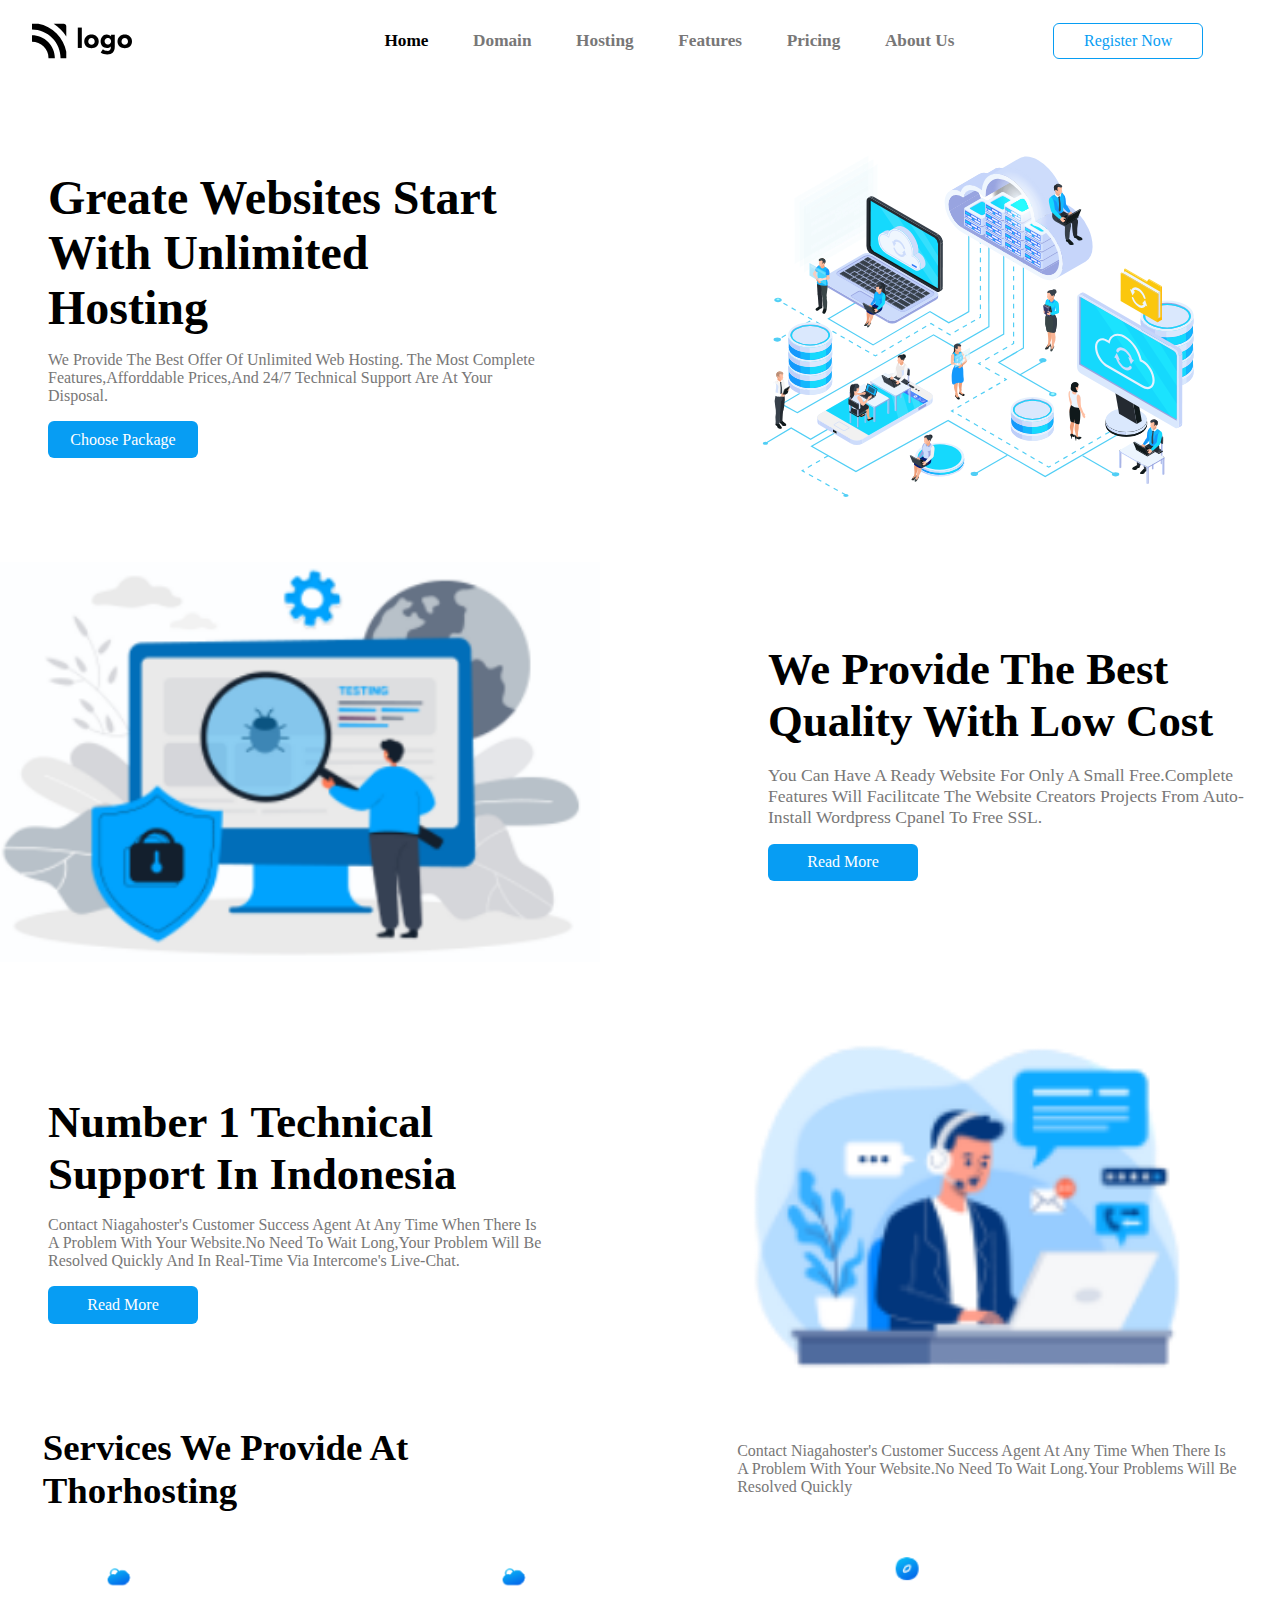
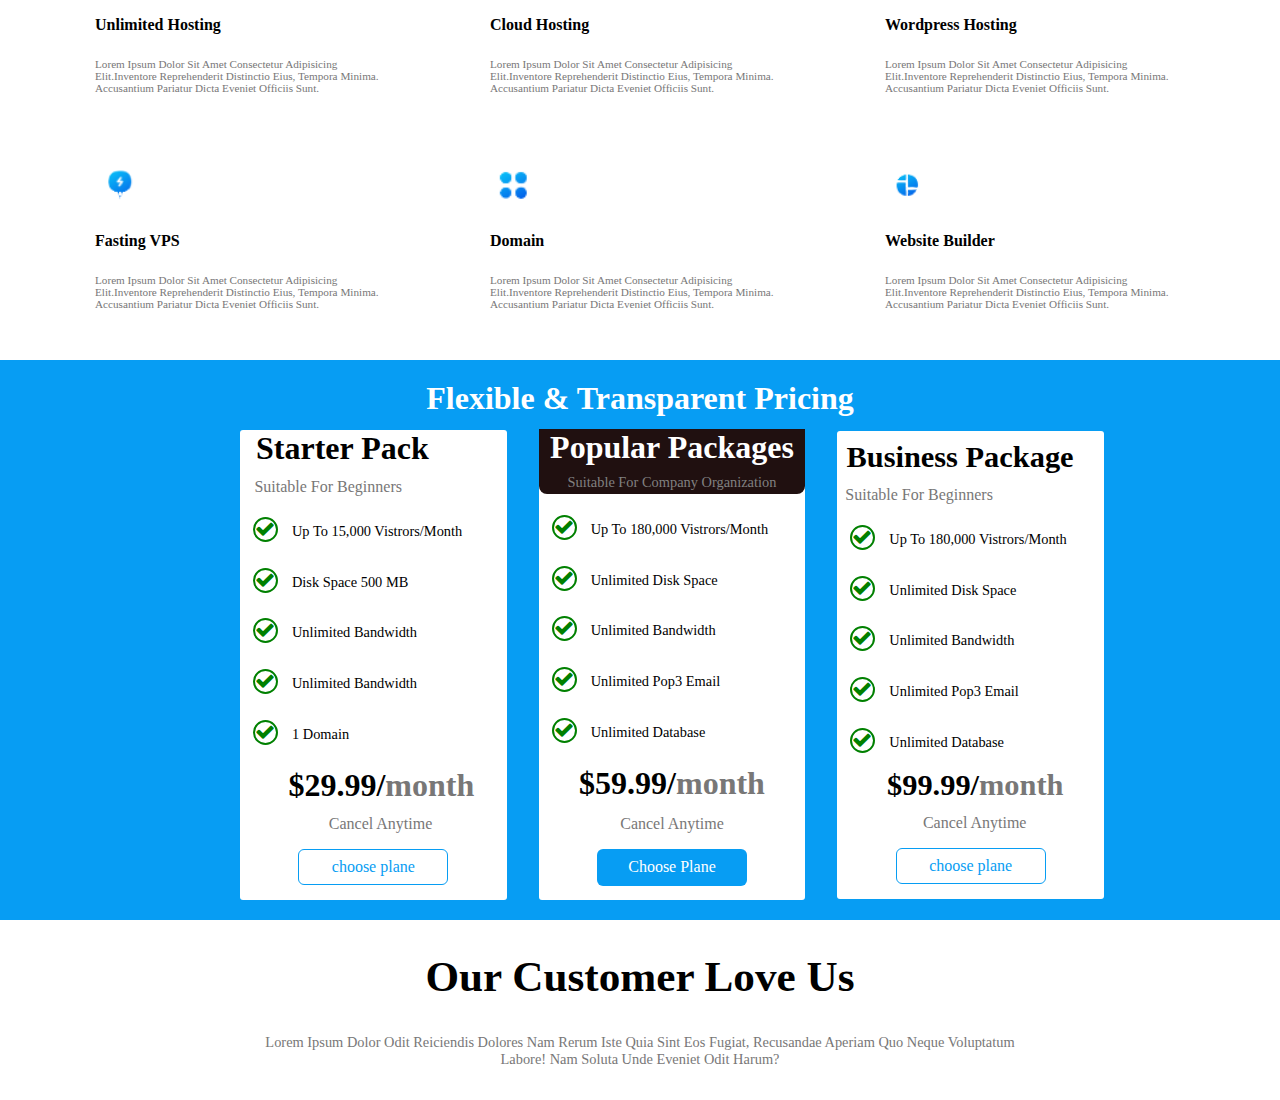
<file: live-class-project-11/index.html>
<html lang="en">
  <head>
    <meta charset="UTF-8" />
    <meta http-equiv="X-UA-Compatible" content="IE=edge" />
    <meta name="viewport" content="width=device-width, initial-scale=1.0" />
    <title>Document</title>

    <link rel="stylesheet" href="./css/style.css" />
    <link
      rel="stylesheet"
      href="https://cdnjs.cloudflare.com/ajax/libs/font-awesome/4.7.0/css/font-awesome.min.css"
    />
  </head>
  <body>
    <nav>
      <img src="./projectImg/logo.svg" alt="logo" />
      <div class="nav-items">
        <h5 class="nav-item active-item">Home</h5>
        <h5 class="nav-item">Domain</h5>
        <h5 class="nav-item">Hosting</h5>
        <h5 class="nav-item">Features</h5>
        <h5 class="nav-item">Pricing</h5>
        <h5 class="nav-item">About Us</h5>
      </div>
      <button class="nav-button">Register Now</button>
    </nav>
    <!-- Wbesite start here  -->
    <div class="main-container">
      <div class="desc-container">
        <h1>greate websites start with unlimited hosting</h1>
        <p>
          we provide the best offer of unlimited web hosting. the most complete
          features,afforddable prices,and 24/7 technical support are at your
          disposal.
        </p>
        <button class="desc-button">choose package</button>
      </div>
      <div class="lading-container">
        <img src="./SAAS landing page/30495 [Converted]-01.svg" alt="lading" />
      </div>
    </div>
    <!-- new container testing -->
    <div class="main-container-testing">
      <div class="lading-container-testing">
        <img src="./SAAS landing page/new.png" alt="testing" />
      </div>

      <div class="desc-container-testing">
        <h1>we provide the best quality with low cost</h1>
        <p>
          you can have a ready website for only a small free.complete features
          will facilitcate the website creators projects from auto-install
          wordpress cpanel to free SSL.
        </p>
        <button class="desc-button-testing">read more</button>
      </div>
    </div>

    <!-- technical support -->
    <div class="main-container-technical-support">
      <div class="desc-container-technical-support">
        <h1>number 1 technical support in indonesia</h1>
        <p>
          contact niagahoster's customer success agent at any time when there is
          a problem with your website.no need to wait long,your problem will be
          resolved quickly and in real-time via intercome's live-chat.
        </p>
        <button class="desc-button-technical-support">Read More</button>
      </div>
      <div class="lading-container-technical-support">
        <img
          src="./SAAS landing page/Screenshot_2022-08-01_224518-removebg-preview.png"
          alt="lading"
        />
      </div>
    </div>

    <!-- services provide -->

    <div class="services-container">
      <h1>services we provide at thorhosting</h1>
      <p>
        contact niagahoster's customer success agent at any time when there is a
        problem with your website.no need to wait long.your problems will be
        resolved quickly
      </p>
    </div>

    <!-- hosting container -->
    <div class="hosting-container-one">
      <div class="unlimited-hosting-container">
        <img
          src="./projectImg/unlimitehosting-removebg-preview.png"
          alt="unlimitedhosting"
        />
        <h1>unlimited hosting</h1>
        <p>
          Lorem ipsum dolor sit amet consectetur adipisicing elit.Inventore
          reprehenderit distinctio eius, tempora minima. Accusantium pariatur
          dicta eveniet officiis sunt.
        </p>
      </div>

      <div class="cloud-hosting-container">
        <img
          src="./projectImg/unlimitehosting-removebg-preview.png"
          alt="cloudhosting"
        />
        <h1>cloud hosting</h1>
        <p>
          Lorem ipsum dolor sit amet consectetur adipisicing elit.Inventore
          reprehenderit distinctio eius, tempora minima. Accusantium pariatur
          dicta eveniet officiis sunt.
        </p>
      </div>

      <div class="wordpress-hosting-container">
        <img
          src="./projectImg/wordpresshosting-removebg-preview.png"
          alt="wordpresshosting"
        />
        <h1>wordpress hosting</h1>
        <p>
          Lorem ipsum dolor sit amet consectetur adipisicing elit.Inventore
          reprehenderit distinctio eius, tempora minima. Accusantium pariatur
          dicta eveniet officiis sunt.
        </p>
      </div>
    </div>
    <div class="hosting-container-two">
      <div class="faster-container">
        <img
          src="./projectImg/fasterhosting-removebg-preview.png"
          alt="fastinghosting"
        />
        <h1>fasting VPS</h1>
        <p>
          Lorem ipsum dolor sit amet consectetur adipisicing elit.Inventore
          reprehenderit distinctio eius, tempora minima. Accusantium pariatur
          dicta eveniet officiis sunt.
        </p>
      </div>

      <div class="domain-container">
        <img
          src="./projectImg/domainhosting-removebg-preview.png"
          alt="domain"
        />
        <h1>Domain</h1>
        <p>
          Lorem ipsum dolor sit amet consectetur adipisicing elit.Inventore
          reprehenderit distinctio eius, tempora minima. Accusantium pariatur
          dicta eveniet officiis sunt.
        </p>
      </div>

      <div class="website-builder-container">
        <img
          src="./projectImg/websitebuilder-removebg-preview.png"
          alt="websitebuilder"
        />
        <h1>website builder</h1>
        <p>
          Lorem ipsum dolor sit amet consectetur adipisicing elit.Inventore
          reprehenderit distinctio eius, tempora minima. Accusantium pariatur
          dicta eveniet officiis sunt.
        </p>
      </div>
    </div>

    <!-- card container -->
    <div class="card-main-container">
      <div class="card-desc">
        <h1>flexible & transparent pricing</h1>
      </div>
      <div class="card-container">
        <div class="card-container-one-details">
          <div class="card-container-one-details-heading">
            <h1>starter pack</h1>
            <p>suitable for beginners</p>
          </div>
          <li>
            <i
              class="fa-thin fa fa-check"
              style="font-size: 20px; color: green"
              ;
            ></i
            >up to 15,000 vistrors/month
          </li>
          <li>
            <i
              class="fa-thin fa fa-check"
              style="font-size: 20px; color: green"
            ></i
            >disk space 500 MB
          </li>
          <li>
            <i
              class="fa-thin fa fa-check"
              style="font-size: 20px; color: green"
            ></i
            >unlimited bandwidth
          </li>
          <li>
            <i
              class="fa-thin fa fa-check"
              style="font-size: 20px; color: green"
            ></i
            >unlimited bandwidth
          </li>
          <li>
            <i
              class="fa-thin fa fa-check"
              style="font-size: 20px; color: green"
            ></i
            >1 domain
          </li>
          <div class="pricedoller-container">
            <h1 class="pricedoller">$29.99/<span>month</span></h1>
            <p class="textp">cancel anytime</p>
          </div>
          <div class="buttone-one-card-container">
            <button class="buttone-one-card">choose plane</button>
          </div>
        </div>
        <div class="card-container-two-details">
          <div class="card-container-two-details-heading">
            <h1>popular packages</h1>
            <p>suitable for company organization</p>
          </div>
          <li>
            <i
              class="fa-thin fa fa-check"
              style="font-size: 20px; color: green"
              ;
            ></i
            >up to 180,000 vistrors/month
          </li>
          <li>
            <i
              class="fa-thin fa fa-check"
              style="font-size: 20px; color: green"
            ></i
            >unlimited disk space
          </li>
          <li>
            <i
              class="fa-thin fa fa-check"
              style="font-size: 20px; color: green"
            ></i
            >unlimited bandwidth
          </li>
          <li>
            <i
              class="fa-thin fa fa-check"
              style="font-size: 20px; color: green"
            ></i
            >unlimited pop3 email
          </li>
          <li>
            <i
              class="fa-thin fa fa-check"
              style="font-size: 20px; color: green"
            ></i
            >unlimited database
          </li>
          <div class="pricedoller-container">
            <h1 class="pricedoller">$59.99/<span>month</span></h1>
            <p class="textp">cancel anytime</p>
          </div>
          <div class="buttone-one-card-container">
            <button class="buttone-two-card">choose plane</button>
          </div>
        </div>
        <div class="card-container-three-details">
          <div class="card-container-one-details-heading">
            <h1>business package</h1>
            <p>suitable for beginners</p>
          </div>
          <li>
            <i
              class="fa-thin fa fa-check"
              style="font-size: 20px; color: green"
              ;
            ></i
            >up to 180,000 vistrors/month
          </li>
          <li>
            <i
              class="fa-thin fa fa-check"
              style="font-size: 20px; color: green"
            ></i
            >unlimited disk space
          </li>
          <li>
            <i
              class="fa-thin fa fa-check"
              style="font-size: 20px; color: green"
            ></i
            >unlimited bandwidth
          </li>
          <li>
            <i
              class="fa-thin fa fa-check"
              style="font-size: 20px; color: green"
            ></i
            >unlimited pop3 email
          </li>
          <li>
            <i
              class="fa-thin fa fa-check"
              style="font-size: 20px; color: green"
            ></i
            >unlimited database
          </li>
          <div class="pricedoller-container">
            <h1 class="pricedoller">$99.99/<span>month</span></h1>
            <p class="textp">cancel anytime</p>
          </div>
          <div class="buttone-one-card-container">
            <button class="buttone-one-card">choose plane</button>
          </div>
        </div>
      </div>
    </div>

    <!-- customer container -->
    <div class="customer-container">
      <h1>our customer love us</h1>
      <p>
        Lorem ipsum dolor Odit reiciendis dolores nam rerum iste quia sint eos
        fugiat, recusandae aperiam quo neque voluptatum labore! Nam soluta unde
        eveniet odit harum?
      </p>
    </div>
  </body>
</html>
</file>
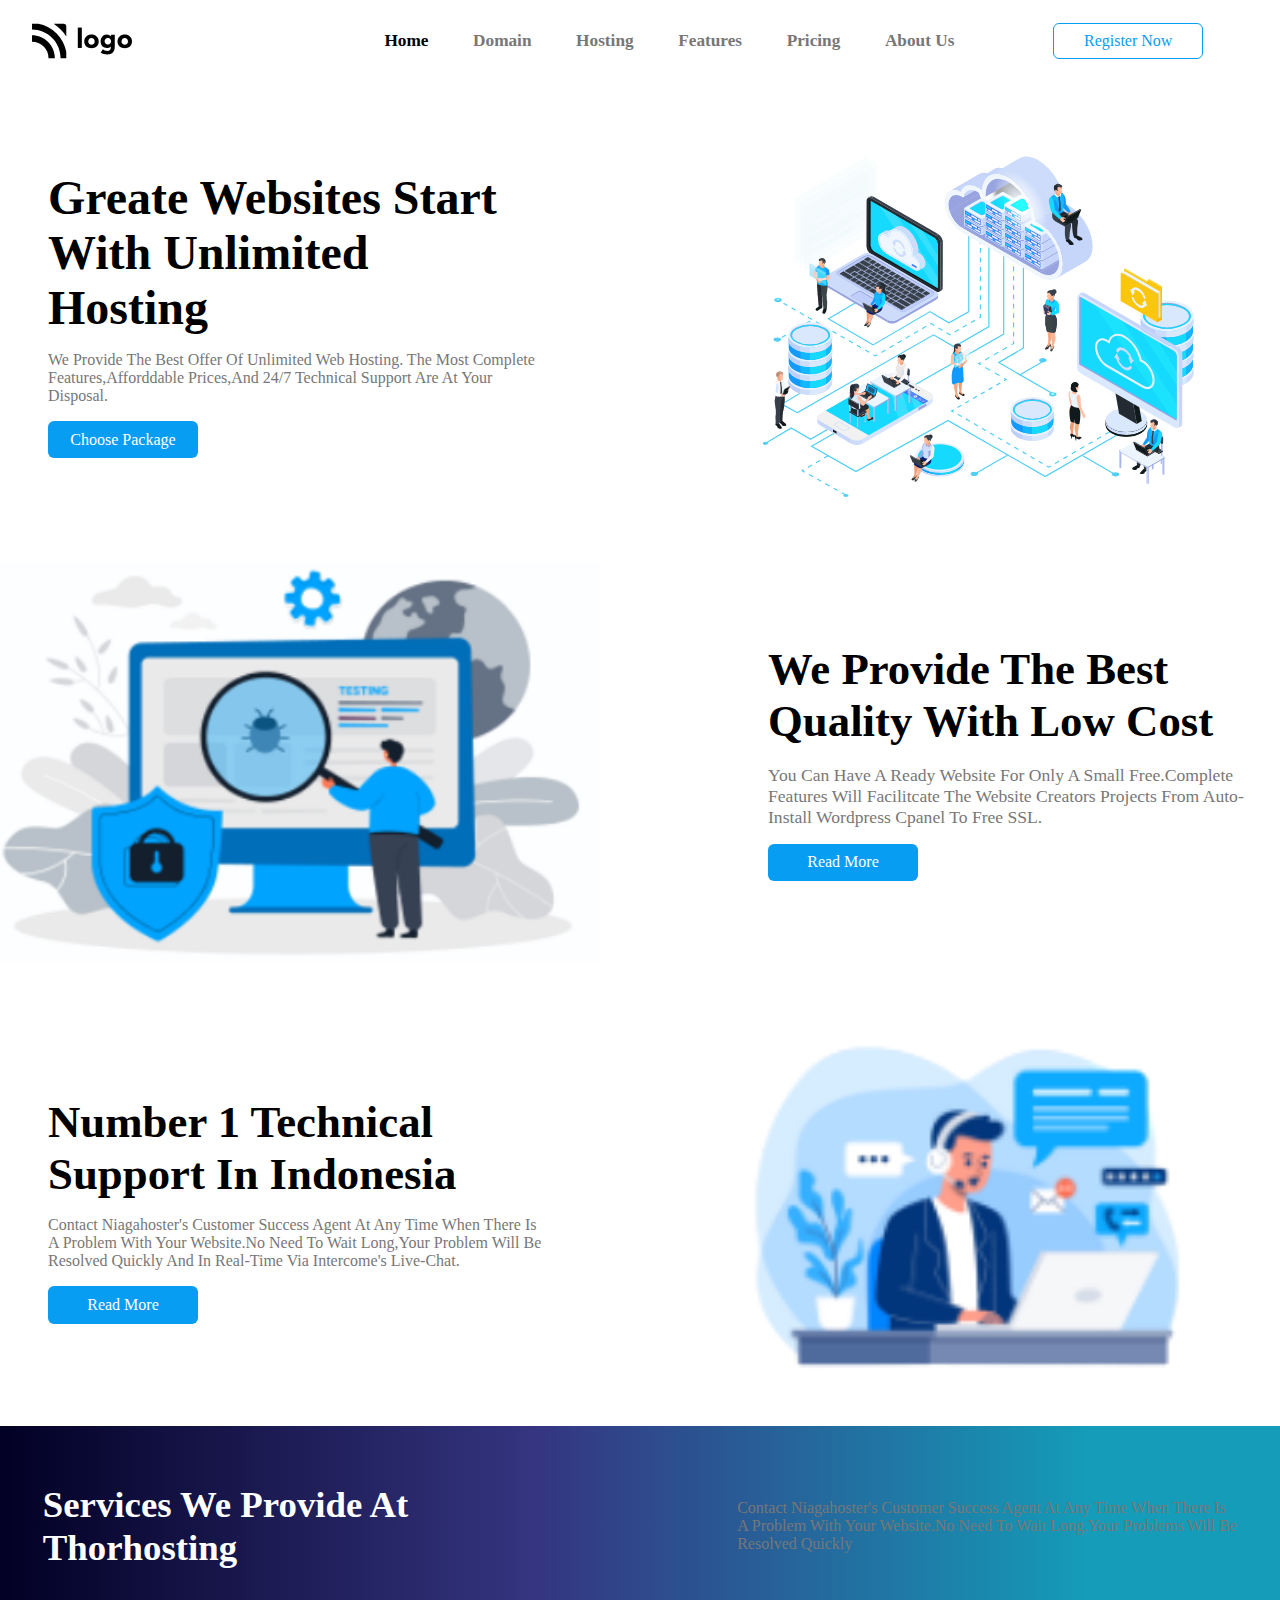
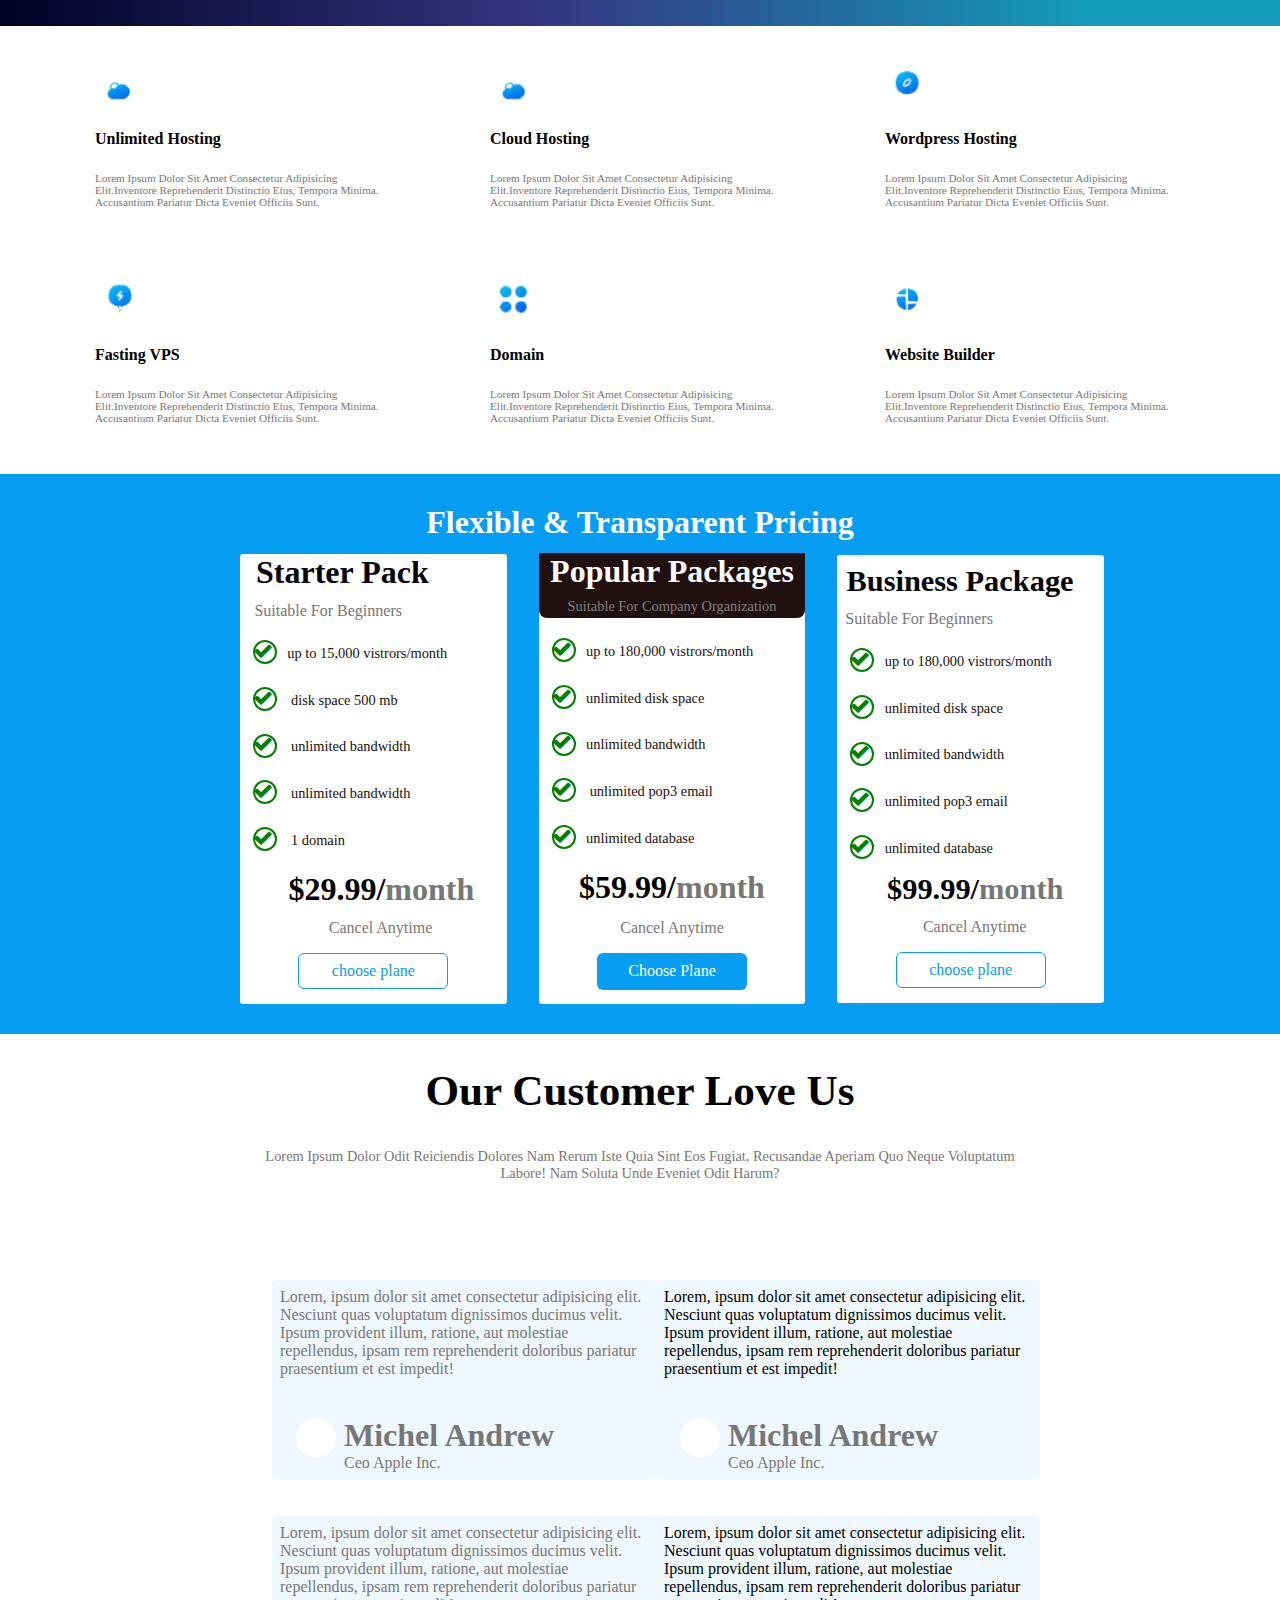
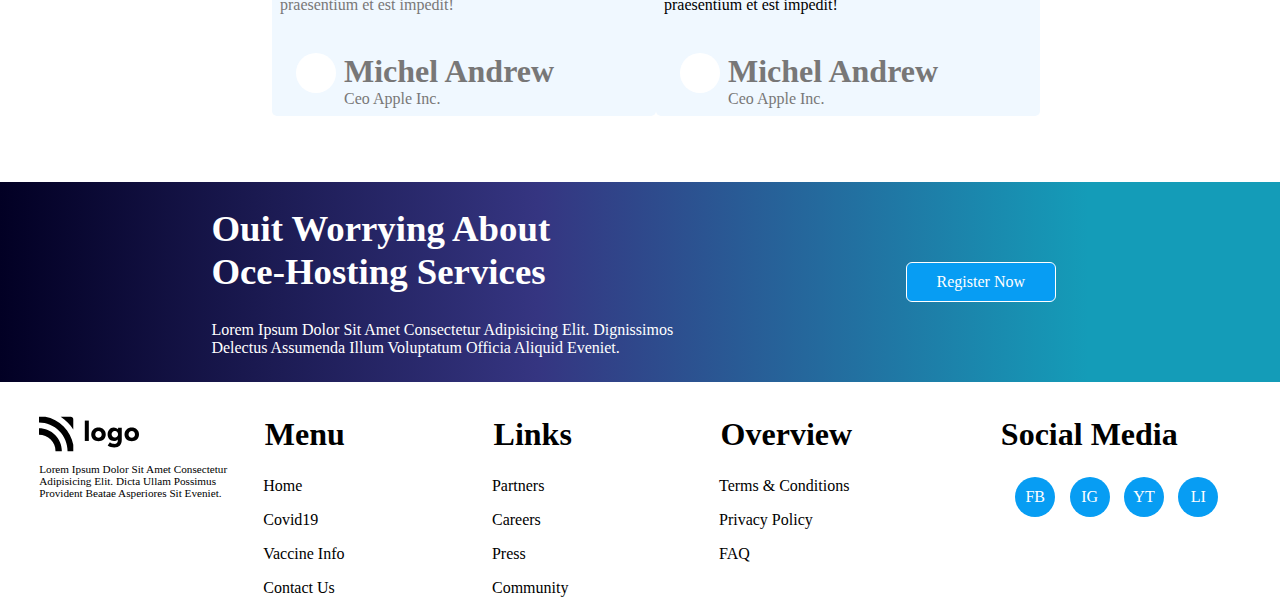
<file: project11/live-class-project-11/index.html>
<html lang="en">
  <head>
    <meta charset="UTF-8" />
    <meta http-equiv="X-UA-Compatible" content="IE=edge" />
    <meta name="viewport" content="width=device-width, initial-scale=1.0" />
    <title>Document</title>

    <link rel="stylesheet" href="./css/style.css" />
    <link
      rel="stylesheet"
      href="https://cdnjs.cloudflare.com/ajax/libs/font-awesome/4.7.0/css/font-awesome.min.css"
    />
  </head>
  <body>
    <nav>
      <img src="./projectImg/logo.svg" alt="logo" />
      <div class="nav-items">
        <h5 class="nav-item active-item">Home</h5>
        <h5 class="nav-item">Domain</h5>
        <h5 class="nav-item">Hosting</h5>
        <h5 class="nav-item">Features</h5>
        <h5 class="nav-item">Pricing</h5>
        <h5 class="nav-item">About Us</h5>
      </div>
      <button class="nav-button">Register Now</button>
    </nav>
    <!-- Wbesite start here  -->
    <div class="main-container">
      <div class="desc-container">
        <h1>greate websites start with unlimited hosting</h1>
        <p>
          we provide the best offer of unlimited web hosting. the most complete
          features,afforddable prices,and 24/7 technical support are at your
          disposal.
        </p>
        <button class="desc-button">choose package</button>
      </div>
      <div class="lading-container">
        <img src="./SAAS landing page/30495 [Converted]-01.svg" alt="lading" />
      </div>
    </div>
    <!-- new container testing -->
    <div class="main-container-testing">
      <div class="lading-container-testing">
        <img src="./SAAS landing page/new.png" alt="testing" />
      </div>

      <div class="desc-container-testing">
        <h1>we provide the best quality with low cost</h1>
        <p>
          you can have a ready website for only a small free.complete features
          will facilitcate the website creators projects from auto-install
          wordpress cpanel to free SSL.
        </p>
        <button class="desc-button-testing">read more</button>
      </div>
    </div>

    <!-- technical support -->
    <div class="main-container-technical-support">
      <div class="desc-container-technical-support">
        <h1>number 1 technical support in indonesia</h1>
        <p>
          contact niagahoster's customer success agent at any time when there is
          a problem with your website.no need to wait long,your problem will be
          resolved quickly and in real-time via intercome's live-chat.
        </p>
        <button class="desc-button-technical-support">Read More</button>
      </div>
      <div class="lading-container-technical-support">
        <img
          src="./SAAS landing page/Screenshot_2022-08-01_224518-removebg-preview.png"
          alt="lading"
        />
      </div>
    </div>

    <!-- services provide -->

    <div class="services-container">
      <h1>services we provide at thorhosting</h1>
      <p>
        contact niagahoster's customer success agent at any time when there is a
        problem with your website.no need to wait long.your problems will be
        resolved quickly
      </p>
    </div>

    <!-- hosting container -->
    <div class="hosting-container-one">
      <div class="unlimited-hosting-container">
        <img
          src="./projectImg/unlimitehosting-removebg-preview.png"
          alt="unlimitedhosting"
        />
        <h1>unlimited hosting</h1>
        <p>
          Lorem ipsum dolor sit amet consectetur adipisicing elit.Inventore
          reprehenderit distinctio eius, tempora minima. Accusantium pariatur
          dicta eveniet officiis sunt.
        </p>
      </div>

      <div class="cloud-hosting-container">
        <img
          src="./projectImg/unlimitehosting-removebg-preview.png"
          alt="cloudhosting"
        />
        <h1>cloud hosting</h1>
        <p>
          Lorem ipsum dolor sit amet consectetur adipisicing elit.Inventore
          reprehenderit distinctio eius, tempora minima. Accusantium pariatur
          dicta eveniet officiis sunt.
        </p>
      </div>

      <div class="wordpress-hosting-container">
        <img
          src="./projectImg/wordpresshosting-removebg-preview.png"
          alt="wordpresshosting"
        />
        <h1>wordpress hosting</h1>
        <p>
          Lorem ipsum dolor sit amet consectetur adipisicing elit.Inventore
          reprehenderit distinctio eius, tempora minima. Accusantium pariatur
          dicta eveniet officiis sunt.
        </p>
      </div>
    </div>
    <div class="hosting-container-two">
      <div class="faster-container">
        <img
          src="./projectImg/fasterhosting-removebg-preview.png"
          alt="fastinghosting"
        />
        <h1>fasting VPS</h1>
        <p>
          Lorem ipsum dolor sit amet consectetur adipisicing elit.Inventore
          reprehenderit distinctio eius, tempora minima. Accusantium pariatur
          dicta eveniet officiis sunt.
        </p>
      </div>

      <div class="domain-container">
        <img
          src="./projectImg/domainhosting-removebg-preview.png"
          alt="domain"
        />
        <h1>Domain</h1>
        <p>
          Lorem ipsum dolor sit amet consectetur adipisicing elit.Inventore
          reprehenderit distinctio eius, tempora minima. Accusantium pariatur
          dicta eveniet officiis sunt.
        </p>
      </div>

      <div class="website-builder-container">
        <img
          src="./projectImg/websitebuilder-removebg-preview.png"
          alt="websitebuilder"
        />
        <h1>website builder</h1>
        <p>
          Lorem ipsum dolor sit amet consectetur adipisicing elit.Inventore
          reprehenderit distinctio eius, tempora minima. Accusantium pariatur
          dicta eveniet officiis sunt.
        </p>
      </div>
    </div>

    <!-- card container -->
    <div class="card-main-container">
      <div class="card-desc">
        <h1>flexible & transparent pricing</h1>
      </div>
      <div class="card-container">
        <div class="card-container-one-details">
          <div class="card-container-one-details-heading">
            <h1>starter pack</h1>
            <p>suitable for beginners</p>
          </div>
          <li class="card-circle">
            <i
              class="fa-thin fa fa-check"
              style="font-size: 20px; color: green"
              ;
            ></i
            ><span class="li-span">up to 15,000 vistrors/month</span>
          </li>
          <li class="card-circle">
            <i
              class="fa-thin fa fa-check"
              style="font-size: 20px; color: green"
            ></i
            > <span class="li-span">disk space 500 MB</span>
          </li>
          <li class="card-circle">
            <i
              class="fa-thin fa fa-check"
              style="font-size: 20px; color: green"
            ></i
            > <span class="li-span">unlimited bandwidth</span>
          </li>
          <li class="card-circle">
            <i
              class="fa-thin fa fa-check"
              style="font-size: 20px; color: green"
            ></i
            > <span class="li-span">unlimited bandwidth</span>
          </li>
          <li class="card-circle">
            <i
              class="fa-thin fa fa-check"
              style="font-size: 20px; color: green"
            ></i
            > <span class="li-span">1 domain</span>
          </li>
          <div class="pricedoller-container">
            <h1 class="pricedoller">$29.99/<span>month</span></h1>
            <p class="textp">cancel anytime</p>
          </div>
          <div class="buttone-one-card-container">
            <button class="buttone-one-card">choose plane</button>
          </div>
        </div>
        <div class="card-container-two-details">
          <div class="card-container-two-details-heading">
            <h1>popular packages</h1>
            <p>suitable for company organization</p>
          </div>
          <li class="card-circle">
            <i
              class="fa-thin fa fa-check"
              style="font-size: 20px; color: green"
              ;
            ></i
            ><span class="li-span">up to 180,000 vistrors/month</span>
          </li>
          <li class="card-circle">
            <i
              class="fa-thin fa fa-check"
              style="font-size: 20px; color: green"
            ></i
            ><span class="li-span">unlimited disk space</span>
          </li>
          <li class="card-circle">
            <i
              class="fa-thin fa fa-check"
              style="font-size: 20px; color: green"
            ></i
            ><span class="li-span">unlimited bandwidth</span>
          </li>
          <li class="card-circle">
            <i
              class="fa-thin fa fa-check"
              style="font-size: 20px; color: green"
            ></i
            > <span class="li-span">unlimited pop3 email</span>
          </li>
          <li class="card-circle">
            <i
              class="fa-thin fa fa-check"
              style="font-size: 20px; color: green"
            ></i
            ><span class="li-span">unlimited database</span>
          </li>
          <div class="pricedoller-container">
            <h1 class="pricedoller">$59.99/<span>month</span></h1>
            <p class="textp">cancel anytime</p>
          </div>
          <div class="buttone-one-card-container">
            <button class="buttone-two-card">choose plane</button>
          </div>
        </div>
        <div class="card-container-three-details">
          <div class="card-container-one-details-heading">
            <h1>business package</h1>
            <p>suitable for beginners</p>
          </div>
          <li class="card-circle">
            <i
              class="fa-thin fa fa-check"
              style="font-size: 20px; color: green"
              ;
            ></i
            ><span class="li-span">up to 180,000 vistrors/month</span>
          </li>
          <li class="card-circle">
            <i
              class="fa-thin fa fa-check"
              style="font-size: 20px; color: green"
            ></i
            ><span class="li-span">unlimited disk space</span>
          </li>
          <li class="card-circle">
            <i
              class="fa-thin fa fa-check"
              style="font-size: 20px; color: green"
            ></i
            ><span class="li-span">unlimited bandwidth</span>
          </li>
          <li class="card-circle">
            <i
              class="fa-thin fa fa-check"
              style="font-size: 20px; color: green"
            ></i
            ><span class="li-span">unlimited pop3 email</span>
          </li>
          <li class="card-circle">
            <i
              class="fa-thin fa fa-check"
              style="font-size: 20px; color: green"
            ></i
            ><span class="li-span">unlimited database</span>
          </li>
          <div class="pricedoller-container">
            <h1 class="pricedoller">$99.99/<span>month</span></h1>
            <p class="textp">cancel anytime</p>
          </div>
          <div class="buttone-one-card-container">
            <button class="buttone-one-card">choose plane</button>
          </div>
        </div>
      </div>
    </div>

    <!-- customer container -->
    <div class="customer-container">
      <h1>our customer love us</h1>
      <p>
        Lorem ipsum dolor Odit reiciendis dolores nam rerum iste quia sint eos
        fugiat, recusandae aperiam quo neque voluptatum labore! Nam soluta unde
        eveniet odit harum?
      </p>
    </div>

    <!-- customer card container -->
    <div class="customer-card-one-container">
      <div class="container-one">
        <div class="desc">
          Lorem, ipsum dolor sit amet consectetur adipisicing elit. Nesciunt
          quas voluptatum dignissimos ducimus velit. Ipsum provident illum,
          ratione, aut molestiae repellendus, ipsam rem reprehenderit doloribus
          pariatur praesentium et est impedit!
        </div>
        <div class="customer-details">
          <h1>Michel andrew</h1>
          <p>ceo apple inc.</p>
        </div>
      </div>

      <div class="container-two">
        <p>
          Lorem, ipsum dolor sit amet consectetur adipisicing elit. Nesciunt
          quas voluptatum dignissimos ducimus velit. Ipsum provident illum,
          ratione, aut molestiae repellendus, ipsam rem reprehenderit doloribus
          pariatur praesentium et est impedit!
        </p>
        <div class="circle"></div>
        <div class="customer-details">
          <h1>Michel andrew</h1>
          <p>ceo apple inc.</p>
        </div>
      </div>
    </div>
    <div class="customer-card-two-container">
      <div class="container-three">
        <div class="desc">
          Lorem, ipsum dolor sit amet consectetur adipisicing elit. Nesciunt
          quas voluptatum dignissimos ducimus velit. Ipsum provident illum,
          ratione, aut molestiae repellendus, ipsam rem reprehenderit doloribus
          pariatur praesentium et est impedit!
        </div>
        <div class="customer-details">
          <h1>Michel andrew</h1>
          <p>ceo apple inc.</p>
        </div>
      </div>

      <div class="container-four">
        <p>
          Lorem, ipsum dolor sit amet consectetur adipisicing elit. Nesciunt
          quas voluptatum dignissimos ducimus velit. Ipsum provident illum,
          ratione, aut molestiae repellendus, ipsam rem reprehenderit doloribus
          pariatur praesentium et est impedit!
        </p>
        <div class="circle"></div>
        <div class="customer-details">
          <h1>Michel andrew</h1>
          <p>ceo apple inc.</p>
        </div>
      </div>
    </div>
    <!-- oce-hosting services container -->
    <div class="services-container">
      <div class="services-container-desc">
        <h1>ouit worrying about oce-hosting services</h1>
        <p>
          Lorem ipsum dolor sit amet consectetur adipisicing elit. Dignissimos
          delectus assumenda illum voluptatum officia aliquid eveniet.
        </p>
      </div>
      <div class="container-services-button">
        <button class="button-services-container">register now</button>
      </div>
    </div>
    <div class="footer-container">
      <div class="footer-logo-container">
        <img src="./projectImg/logo.svg" alt="logofooter" />
        <p>
          Lorem ipsum dolor sit amet consectetur adipisicing elit. Dicta ullam
          possimus provident beatae asperiores sit eveniet.
        </p>
      </div>
      <div class="order-list-container">
        <ul>
          <li>menu</li>
          <li>home</li>
          <li>covid19</li>
          <li>vaccine info</li>
          <li>contact us</li>
        </ul>
        <ul>
          <li>links</li>
          <li>partners</li>
          <li>careers</li>
          <li>press</li>
          <li>community</li>
        </ul>
        <ul>
          <li>overview</li>
          <li>terms & conditions</li>
          <li>privacy policy</li>
          <li>FAQ</li>
        </ul>
        <ul>
          <li>social media</li>
          <li class ='social-container'>
          <div class="social-circlesocial-circle">FB</div>
          <div class="social-circlesocial-circle">IG</div>
          <div class="social-circlesocial-circle">YT</div>
          <div class="social-circlesocial-circle">LI</div>
          </li>
       
        </div>
      </div>
    </div>
  </body>
</html>
</file>
<file: live-class-project-11/css/style.css>
*{
     box-sizing: border-box;
     outline: 0;
     padding: 0;
     margin: 0;
     font-family:'Times New Roman', Times, serif;

}
body{
     background-color: #ffffff;
     width: 100vw;
     height: 100vh;
     cursor: pointer;
}
nav{
     display: flex;
     justify-content: space-between;
     width: 100vw;
     max-height: 10vh;
     align-items: center;
     margin-top: 1em;
}
.nav-items{
     display: flex;
     justify-content: space-between;
     justify-items: center;
     width: 570px;
     font-size: 1.3em;
     font-family:'Times New Roman', Times, serif;
     color: #787777;
     /* background-color: aqua; */
     margin-left: 12%;
}
.active-item{
     color:black;
}
[alt="logo"]{
     margin-left: 2em;
     width: 100px;
     height: 50px;
}
.nav-button{
     border: none;
     outline: none;
     color:#079df3;
     font-size: 1em;
     background-color:white;
     font-family:'Times New Roman', Times, serif;
     border: 1px solid #079df3;
     margin-right:6%;
     width: 150px;
     padding: 0.5em 0.4em 0.5em 0.4em;
     border-radius: 6px;

}
.main-container{
     /* background-color: red; */
     margin-top: 3em;
     display: flex;
     flex-direction: row;
     width: 100%;
     justify-content: space-between;
     align-items: center;
}

.desc-container{
     display: flex;
     flex-direction: column;
     text-transform: capitalize;
     width: 40%;
     /* background-color: aqua; */
     min-height: 200px;
     justify-content: space-between;
     margin-left: 3em;
}

.lading-container>img{
     width: 600px;
     height: 400px;
}
.desc-button{
     margin-top: 1em;
     border: none;
     outline: none;
     color:#ffffff;
     font-size: 1em;
     background-color:#079df3;
     font-family:'Times New Roman', Times, serif;
     width: 150px;
     padding: 0.6em 0.5em 0.6em 0.5em;
     border-radius: 6px;
     text-transform: capitalize;
}
.desc-container h1{
     /* background-color: aquamarine; */
     font-size: 3em;
     width: 450px;
     text-align:start;
}

.desc-container p{
     margin-top: 1em;
     /* background-color: aquamarine; */
     font-size: 1em;
     width: 500px;
     text-align:start;
     line-height:normal;
     color: #787777;
}
/* testing-container */

.main-container-testing{
     /* background-color: red; */
     margin-top: 3em;
     display: flex;
     flex-direction: row;
     width: 100%;
     justify-content: space-between;
     align-items: center;
}

.desc-container-testing{
     display: flex;
     flex-direction: column;
     text-transform: capitalize;
     width: 40%;
     /* background-color: aqua; */
     min-height: 200px;
     justify-content: space-between;
     margin-left: 3em;
}

.lading-container-testing>img{
     width: 600px;
     height: 400px;
     object-fit: cover;
}
.desc-button-testing{
     margin-top: 1em;
     border: none;
     outline: none;
     color:#ffffff;
     font-size: 1em;
     background-color:#079df3;
     font-family:'Times New Roman', Times, serif;
     width: 150px;
     padding: 0.6em 0.5em 0.6em 0.5em;
     border-radius: 6px;
     text-transform: capitalize;
}
.desc-container-testing h1{
     /* background-color: aquamarine; */
     font-size: 2.8em;
     width: 450px;
     text-align:start;
}

.desc-container-testing p{
     margin-top: 1em;
     /* background-color: aquamarine; */
     font-size: 1.1em;
     width: 500px;
     text-align:start;
     line-height:normal;
     color: #787777;    
}
/* technical support */
.main-container-technical-support{
       /* background-color: red; */
       margin-top: 3em;
       display: flex;
       flex-direction: row;
       width: 100%;
       justify-content: space-between;
       align-items: center;
}
.desc-container-technical-support{
     display: flex;
     flex-direction: column;
     text-transform: capitalize;
     width: 40%;
     /* background-color: aqua; */
     min-height: 200px;
     justify-content: space-between;
     margin-left: 3em;
}
.desc-container-technical-support h1{
     font-size: 2.8em;
     width: 450px;
     text-align:start;
}
.lading-container-technical-support>img{
     width: 600px;
     height: 400px;
     object-fit:contain;
}

.desc-container-technical-support p{
     margin-top: 1em;
     /* background-color: aquamarine; */
     font-size: 1em;
     width: 500px;
     text-align:start;
     line-height:normal;
     color: #787777;
}
.desc-button-technical-support{
     margin-top: 1em;
     border: none;
     outline: none;
     color:#ffffff;
     font-size: 1em;
     background-color:#079df3;
     font-family:'Times New Roman', Times, serif;
     width: 150px;
     padding: 0.6em 0.5em 0.6em 0.5em;
     border-radius: 6px;
     text-transform: capitalize;
}

/* services */
.services-container{
     margin-top: 1em;
     display: flex;
     flex-direction: row;
     text-transform: capitalize;
     width: 100%;
     align-items: center;
     justify-content:center;

}
.services-container h1{
  /* background-color: aqua; */
  font-size:2.3rem;
  width:400px;
  margin-right: 8em;
}

.services-container p{
     /* background-color: red; */
     font-size:1em;
     width: 500px;
     color: #787777;
}

/* hosting container */
.hosting-container-one{
     margin-top: 2em;
     display:flex;
     /* background-color: aqua; */
     text-transform: capitalize;
     align-items: flex-start;
     width: 100%;
     justify-content: space-evenly;
     height: 200px;
}
.hosting-container-one p{
   color: #787777;
   font-size: 0.7em;
}
.hosting-container-one h1{
     font-size: 1em;
  }
.hosting-container-one img{
     width: 3em;
     height: 3em;
     object-fit: cover;
    
}
.unlimited-hosting-container{
     display: flex;
     flex-direction: column;
     justify-content: space-between;
     width: 300px;
     height: 150px;

}
.cloud-hosting-container{
     display: flex;
     flex-direction: column;
     justify-content: space-between;
     width: 300px;
     height: 150px;
}
.wordpress-hosting-container{
     display: flex;
     flex-direction: column;
     justify-content: space-between;
     width: 300px;
     height: 150px;
}

/* container two */

.hosting-container-two{
     margin-top: 1em;
     display:flex;
     /* background-color: aqua; */
     text-transform: capitalize;
     align-items: flex-start;
     width: 100%;
     justify-content: space-evenly;
     height: 200px;
}
.hosting-container-two p{
   color: #787777;
   font-size: 0.7em;
}
.hosting-container-two h1{
     font-size: 1em;
  }
.hosting-container-two img{
     width: 3em;
     height: 3em;
     object-fit: cover;
    
}
.faster-container{
     display: flex;
     flex-direction: column;
     justify-content: space-between;
     width: 300px;
     height: 150px;

}
.domain-container{
     display: flex;
     flex-direction: column;
     justify-content: space-between;
     width: 300px;
     height: 150px;
}
.website-builder-container{
     display: flex;
     flex-direction: column;
     justify-content: space-between;
     width: 300px;
     height: 150px;
}

/* card conatiner */
.card-main-container{
     background-color: #079df3;
     display: flex;
     flex-direction: column;
     width: 100%;
     height:560px;
     align-items: flex-start;
     justify-content: center;
}
.card-desc{
     display: flex;
     justify-content: center;
     align-items: center;
     /* background-color: green; */
     width: 100%;
     text-transform: capitalize;
     color: #ffffff;
}
.card-container{
     display: flex;
     flex-direction: row;
     align-items: center;
     justify-content: space-between;
     width: 70%;
     margin-top: 0.8em;
     margin-left: 15rem;

}
.card-container-one-details{
     width:350px;
     min-height:280px;
     background-color: white;
     align-items: center;
     justify-content: space-between;
     text-transform: capitalize;
 padding-bottom: 0.9em;
     border-radius: 3px;
     margin-right: 2rem;

}
.card-container-two-details{
     width:350px;
     min-height:280px;
     background-color: white;
     align-items: center;
     justify-content: space-between;
     text-transform: capitalize;
     padding-bottom: 0.9em;
     border-radius: 3px;
     margin-right: 2rem;
}
.card-container-three-details{
     width:350px;
     min-height:280px;
     background-color: white;
     align-items: center;
     justify-content: space-between;
     text-transform: capitalize;
     padding-bottom: 0.9em;
     border-radius: 3px;
     margin-right: 2rem;

}
.card-container-two-details-heading{
     background-color: #201010;
     color: #ffffff;
     border-bottom-right-radius: 0.5em;
     border-bottom-left-radius: 0.5em;
     height: 65px;
     text-align: center;
}
.card-container-two-details-heading p{
     color:gray;
     margin-top: 0.5em;
     font-size:0.9em;

}


li{
     list-style:none;
     text-decoration: none;
     padding: 0.4em; 
     padding-left: 0.9em;
     font-size:0.9em;
     margin-top: 1em; 
     text-align:justify;  
}
i{
     width: 25px;
     height: 25px;
     background-color:white;
     border-radius: 50%;
     border: 2px solid green;
     /* line-height: 1; */
     margin-right: 0.7em;

}
.buttone-one-card{
     border: none;
     outline: none;
     color:#079df3;
     font-size: 1em;
     background-color:white;
     font-family:'Times New Roman', Times, serif;
     border: 1px solid #079df3;
     width: 150px;
     padding: 0.5em 0.4em 0.5em 0.4em;
     border-radius: 6px;
     margin-top: 1em;
     /* margin-left: 2em; */
    
}
.pricedoller{
     font-size: 2em;
     font-weight: 700;
     /* margin-left: 0.5em; */
     margin-top: 0.5em;
     color: black;
}
.pricedoller-container{
     display: flex;
     align-items: center;
     flex-direction: column;
     width: 100%;
}
span{
     color: #787777;
     text-transform: lowercase;
}
.textp{
   margin-top: 0.8em;
   color: #787777;
   /* margin-left: 3rem; */
}
.card-container-one-details h1{
     /* margin-top: 0.5em; */
     padding-left: 0.5em;
}
.buttone-one-card-container{
     width: 100%;
     /* background-color: bisque; */
     display: flex;
     justify-content: center;
}
.card-container-one-details p{
     margin-top: 0.7em;
     color: #787777;
     padding-left: 0.9em;
}
.card-container-three-details h1{
     margin-top: 0.3em;
     font-size: 1.9em;
     margin-left: 0.3em;
}
.card-container-three-details p{
     margin-top: 0.7em;
     color: #787777;
     margin-left: 0.5em;

}
.buttone-two-card{
     margin-top: 1em;
     border: none;
     outline: none;
     color:#ffffff;
     font-size: 1em;
     background-color:#079df3;
     font-family:'Times New Roman', Times, serif;
     width: 150px;
     padding: 0.6em 0.5em 0.6em 0.5em;
     border-radius: 6px;
     text-transform: capitalize;
     /* margin-top: 1em;
     margin-left: 2em; */
}

.customer-container{
     display: flex;
     flex-direction: column;
     text-align: center;
     text-transform: capitalize;
     width: 100%;
     height: 180px;
     align-items: center;
     justify-content: space-evenly;
}
.customer-container h1{
     font-size: 2.7em;
     font-weight: 700;
}
.customer-container p{
     font-size:0.9em;
     color: #787777;
     width: 60%;
     font-weight: 400;
    
}
</file>
<file: project11/live-class-project-11/css/style.css>
*{
     box-sizing: border-box;
     outline: 0;
     padding: 0;
     margin: 0;
     font-family:'Times New Roman', Times, serif;

}
body{
     background-color: #ffffff;
     width: 100vw;
     height: 100vh;
     cursor: pointer;
}
nav{
     display: flex;
     justify-content: space-between;
     width: 100vw;
     max-height: 10vh;
     align-items: center;
     margin-top: 1em;
}
.nav-items{
     display: flex;
     justify-content: space-between;
     justify-items: center;
     width: 570px;
     font-size: 1.3em;
     font-family:'Times New Roman', Times, serif;
     color: #787777;
     /* background-color: aqua; */
     margin-left: 12%;
}
.active-item{
     color:black;
}
[alt="logo"]{
     margin-left: 2em;
     width: 100px;
     height: 50px;
}
.nav-button{
     border: none;
     outline: none;
     color:#079df3;
     font-size: 1em;
     background-color:white;
     font-family:'Times New Roman', Times, serif;
     border: 1px solid #079df3;
     margin-right:6%;
     width: 150px;
     padding: 0.5em 0.4em 0.5em 0.4em;
     border-radius: 6px;

}
.main-container{
     /* background-color: red; */
     margin-top: 3em;
     display: flex;
     flex-direction: row;
     width: 100%;
     justify-content: space-between;
     align-items: center;
}

.desc-container{
     display: flex;
     flex-direction: column;
     text-transform: capitalize;
     width: 40%;
     /* background-color: aqua; */
     min-height: 200px;
     justify-content: space-between;
     margin-left: 3em;
}

.lading-container>img{
     width: 600px;
     height: 400px;
}
.desc-button{
     margin-top: 1em;
     border: none;
     outline: none;
     color:#ffffff;
     font-size: 1em;
     background-color:#079df3;
     font-family:'Times New Roman', Times, serif;
     width: 150px;
     padding: 0.6em 0.5em 0.6em 0.5em;
     border-radius: 6px;
     text-transform: capitalize;
}
.desc-container h1{
     /* background-color: aquamarine; */
     font-size: 3em;
     width: 450px;
     text-align:start;
}

.desc-container p{
     margin-top: 1em;
     /* background-color: aquamarine; */
     font-size: 1em;
     width: 500px;
     text-align:start;
     line-height:normal;
     color: #787777;
}
/* testing-container */

.main-container-testing{
     /* background-color: red; */
     margin-top: 3em;
     display: flex;
     flex-direction: row;
     width: 100%;
     justify-content: space-between;
     align-items: center;
}

.desc-container-testing{
     display: flex;
     flex-direction: column;
     text-transform: capitalize;
     width: 40%;
     /* background-color: aqua; */
     min-height: 200px;
     justify-content: space-between;
     margin-left: 3em;
}

.lading-container-testing>img{
     width: 600px;
     height: 400px;
     object-fit: cover;
}
.desc-button-testing{
     margin-top: 1em;
     border: none;
     outline: none;
     color:#ffffff;
     font-size: 1em;
     background-color:#079df3;
     font-family:'Times New Roman', Times, serif;
     width: 150px;
     padding: 0.6em 0.5em 0.6em 0.5em;
     border-radius: 6px;
     text-transform: capitalize;
}
.desc-container-testing h1{
     /* background-color: aquamarine; */
     font-size: 2.8em;
     width: 450px;
     text-align:start;
}

.desc-container-testing p{
     margin-top: 1em;
     /* background-color: aquamarine; */
     font-size: 1.1em;
     width: 500px;
     text-align:start;
     line-height:normal;
     color: #787777;    
}
/* technical support */
.main-container-technical-support{
       /* background-color: red; */
       margin-top: 3em;
       display: flex;
       flex-direction: row;
       width: 100%;
       justify-content: space-between;
       align-items: center;
}
.desc-container-technical-support{
     display: flex;
     flex-direction: column;
     text-transform: capitalize;
     width: 40%;
     /* background-color: aqua; */
     min-height: 200px;
     justify-content: space-between;
     margin-left: 3em;
}
.desc-container-technical-support h1{
     font-size: 2.8em;
     width: 450px;
     text-align:start;
}
.lading-container-technical-support>img{
     width: 600px;
     height: 400px;
     object-fit:contain;
}

.desc-container-technical-support p{
     margin-top: 1em;
     /* background-color: aquamarine; */
     font-size: 1em;
     width: 500px;
     text-align:start;
     line-height:normal;
     color: #787777;
}
.desc-button-technical-support{
     margin-top: 1em;
     border: none;
     outline: none;
     color:#ffffff;
     font-size: 1em;
     background-color:#079df3;
     font-family:'Times New Roman', Times, serif;
     width: 150px;
     padding: 0.6em 0.5em 0.6em 0.5em;
     border-radius: 6px;
     text-transform: capitalize;
}

/* services */
.services-container{
     margin-top: 1em;
     display: flex;
     flex-direction: row;
     text-transform: capitalize;
     width: 100%;
     align-items: center;
     justify-content:center;

}
.services-container h1{
  /* background-color: aqua; */
  font-size:2.3rem;
  width:400px;
  margin-right: 8em;
}

.services-container p{
     /* background-color: red; */
     font-size:1em;
     width: 500px;
     color: #787777;
}

/* hosting container */
.hosting-container-one{
     margin-top: 2em;
     display:flex;
     /* background-color: aqua; */
     text-transform: capitalize;
     align-items: flex-start;
     width: 100%;
     justify-content: space-evenly;
     height: 200px;
}
.hosting-container-one p{
   color: #787777;
   font-size: 0.7em;
}
.hosting-container-one h1{
     font-size: 1em;
  }
.hosting-container-one img{
     width: 3em;
     height: 3em;
     object-fit: cover;
    
}
.unlimited-hosting-container{
     display: flex;
     flex-direction: column;
     justify-content: space-between;
     width: 300px;
     height: 150px;

}
.cloud-hosting-container{
     display: flex;
     flex-direction: column;
     justify-content: space-between;
     width: 300px;
     height: 150px;
}
.wordpress-hosting-container{
     display: flex;
     flex-direction: column;
     justify-content: space-between;
     width: 300px;
     height: 150px;
}

/* container two */

.hosting-container-two{
     margin-top: 1em;
     display:flex;
     /* background-color: aqua; */
     text-transform: capitalize;
     align-items: flex-start;
     width: 100%;
     justify-content: space-evenly;
     height: 200px;
}
.hosting-container-two p{
   color: #787777;
   font-size: 0.7em;
}
.hosting-container-two h1{
     font-size: 1em;
  }
.hosting-container-two img{
     width: 3em;
     height: 3em;
     object-fit: cover;
    
}
.faster-container{
     display: flex;
     flex-direction: column;
     justify-content: space-between;
     width: 300px;
     height: 150px;

}
.domain-container{
     display: flex;
     flex-direction: column;
     justify-content: space-between;
     width: 300px;
     height: 150px;
}
.website-builder-container{
     display: flex;
     flex-direction: column;
     justify-content: space-between;
     width: 300px;
     height: 150px;
}

/* card conatiner */
.card-main-container{
     background-color: #079df3;
     display: flex;
     flex-direction: column;
     width: 100%;
     height:560px;
     align-items: flex-start;
     justify-content: center;
}
.card-desc{
     display: flex;
     justify-content: center;
     align-items: center;
     /* background-color: green; */
     width: 100%;
     text-transform: capitalize;
     color: #ffffff;
}
.card-container{
     display: flex;
     flex-direction: row;
     align-items: center;
     justify-content: space-between;
     width: 70%;
     margin-top: 0.8em;
     margin-left: 15rem;

}
.card-container-one-details{
     width:350px;
     min-height:280px;
     background-color: white;
     align-items: center;
     justify-content: space-between;
     text-transform: capitalize;
 padding-bottom: 0.9em;
     border-radius: 3px;
     margin-right: 2rem;

}
.card-container-two-details{
     width:350px;
     min-height:280px;
     background-color: white;
     align-items: center;
     justify-content: space-between;
     text-transform: capitalize;
     padding-bottom: 0.9em;
     border-radius: 3px;
     margin-right: 2rem;
}
.card-container-three-details{
     width:350px;
     min-height:280px;
     background-color: white;
     align-items: center;
     justify-content: space-between;
     text-transform: capitalize;
     padding-bottom: 0.9em;
     border-radius: 3px;
     margin-right: 2rem;

}
.card-container-two-details-heading{
     background-color: #201010;
     color: #ffffff;
     border-bottom-right-radius: 0.5em;
     border-bottom-left-radius: 0.5em;
     height: 65px;
     text-align: center;
}
.card-container-two-details-heading p{
     color:gray;
     margin-top: 0.5em;
     font-size:0.9em;

}


.card-circle{
     list-style:none;
     text-decoration: none;
     padding: 0.4em; 
     padding-left: 0.9em;
     font-size:0.9em;
     margin-top: 1em; 
     text-align:justify;  
     position: relative;
     /* left: 10%; */
}
.card-circle::before{
     content: '';
     width: 20px;
     height: 20px;
     border: 2px solid green;
     background-color:transparent;
     position: absolute;
     border-radius: 50%;
     top: 15%;
}
.buttone-one-card{
     border: none;
     outline: none;
     color:#079df3;
     font-size: 1em;
     background-color:white;
     font-family:'Times New Roman', Times, serif;
     border: 1px solid #079df3;
     width: 150px;
     padding: 0.5em 0.4em 0.5em 0.4em;
     border-radius: 6px;
     margin-top: 1em;
     /* margin-left: 2em; */
    
}
.pricedoller{
     font-size: 2em;
     font-weight: 700;
     /* margin-left: 0.5em; */
     margin-top: 0.5em;
     color: black;
}
.pricedoller-container{
     display: flex;
     align-items: center;
     flex-direction: column;
     width: 100%;
}
span{
     color: #787777;
     text-transform: lowercase;
}
.textp{
   margin-top: 0.8em;
   color: #787777;
   /* margin-left: 3rem; */
}
.card-container-one-details h1{
     /* margin-top: 0.5em; */
     padding-left: 0.5em;
}
.buttone-one-card-container{
     width: 100%;
     /* background-color: bisque; */
     display: flex;
     justify-content: center;
}
.card-container-one-details p{
     margin-top: 0.7em;
     color: #787777;
     padding-left: 0.9em;
}
.card-container-three-details h1{
     margin-top: 0.3em;
     font-size: 1.9em;
     margin-left: 0.3em;
}
.card-container-three-details p{
     margin-top: 0.7em;
     color: #787777;
     margin-left: 0.5em;

}
.buttone-two-card{
     margin-top: 1em;
     border: none;
     outline: none;
     color:#ffffff;
     font-size: 1em;
     background-color:#079df3;
     font-family:'Times New Roman', Times, serif;
     width: 150px;
     padding: 0.6em 0.5em 0.6em 0.5em;
     border-radius: 6px;
     text-transform: capitalize;
     /* margin-top: 1em;
     margin-left: 2em; */
}

.customer-container{
     display: flex;
     flex-direction: column;
     text-align: center;
     text-transform: capitalize;
     width: 100%;
     height: 180px;
     align-items: center;
     justify-content: space-evenly;
}
.customer-container h1{
     font-size: 2.7em;
     font-weight: 700;
}
.customer-container p{
     font-size:0.9em;
     color: #787777;
     width: 60%;
     font-weight: 400;
    
}
/* customer card container */
.customer-card-one-container{
   display: flex;
   background-color:transparent;
   margin-top: 1em;
   width: 60%;
   align-items: center;
   height: 300px;
   justify-content: space-evenly;
   margin-left: 17em;

}
.container-one{
     display:flex;
     flex-direction: column;
     background-color:aliceblue;
     justify-content: space-between;
     width: 400px;
     padding: 0.5em;
     position: relative;
     height: 200px;
     border-radius: 5px;
     
}

.container-two {
     display: flex;
     flex-direction: column;
     background-color: aliceblue;
     justify-content: space-between;
     width: 400px;
     padding: 0.5em;
     height: 200px;
     border-radius: 5px;
}
.customer-details {
     display: flex;
     flex-direction: column;
     position: relative;
     left: 4em;
     text-transform: capitalize;

}
.customer-details::before{
   content: "";
   width: 40px;
   position: absolute;
   left: -3em;
   height: 40px;
   background-color: #ffffff;
   border-radius: 50%;  
}
.customer-card-two-container{
     display: flex;
     background-color: transparent;
     width: 60%;
     align-items: center;
     height: 300px;
     margin-top: -4em;
     justify-content: space-evenly;
     margin-left: 17em;
     
}

.container-three {
     display: flex;
     flex-direction: column;
     background-color: aliceblue;
     justify-content: space-between;
     width: 400px;
     padding: 0.5em;
     position: relative;
     height: 200px;
     border-radius: 5px;
}

.container-four {
     display: flex;
     flex-direction: column;
     background-color: aliceblue;
     justify-content: space-between;
     width: 400px;
     padding: 0.5em;
     height: 200px;
     border-radius: 5px;
}
.desc{
     color: #787777;
}
.customer-details{
     color: #787777;
}

/* srvice-container */
.services-container{
     
     background: rgb(2, 0, 36);
          background: linear-gradient(90deg, rgba(2, 0, 36, 1) 0%, rgba(53, 53, 129, 1) 42%, rgba(20, 156, 184, 1) 85%);
     margin-top: 1em;
     width: 100%;
     height: 200px;
     display: flex;
     flex-direction: row;
     color: #ffffff;
     text-transform: capitalize;
     /* background-color: #079df3; */
}
.services-container-desc{
     display: flex;
     flex-direction: column;
     justify-content: space-between;
     height: 150px;
}
.services-container-desc p{
     color: #ffffff;
}

.button-services-container{
     /* margin-top: 1em; */
     border: none;
     outline: none;
     color: #ffffff;
     font-size: 1em;
     background-color: #079df3;
     font-family: 'Times New Roman', Times, serif;
     width: 150px;
     padding: 0.6em 0.5em 0.6em 0.5em;
     border-radius: 6px;
     text-transform: capitalize;
     border:1px solid white ;
     margin-right: 0.8em;
}

.footer-container{
     background-color: #ffffff;
     margin-top: 2em;
     display: flex;
     flex-direction:row;
     width: 100%;
     text-transform: capitalize;
     align-items: center;
     justify-content: center;
     list-style: none;
}
.footer-logo-container{
     display:flex;
     flex-direction:column;
     width: 200px;
     /* margin-left: 2em; */
     list-style:none ;
     text-decoration: none;
     height: 200px;
     
}
.footer-logo-container p{
   font-size:0.7em;
   margin-top: 0.8em;
}
.footer-logo-container img{
     width: 100px;
     height: 40px;
}

.order-list-container{
     display: flex;
     text-transform: capitalize;
     width: 77%;
     /* background-color: #079df3; */
     text-align: center;
     justify-content: space-between;
     align-items: flex-start;
     margin-left: 1em;
     text-decoration: none;
     list-style: none;
     margin-top: -1.5em;
}
ul>li:first-child{
     font-size: 2em;
     font-weight: 700;
     margin-left: -0.2em;    
     text-decoration: none;
     list-style: none;
}

.social-media-container{
     display: flex;
     flex-direction: column;
     flex-direction: row;
     justify-content: center;
     text-align: justify;
          
}
.order-list-container ul li{
     list-style: none;
     text-decoration: none;
     text-align: justify;
     padding: 0.5em;
}
.first-child{
     font-size: 2em;
     font-weight: 700;
     color: black;
     text-transform: capitalize;
     text-align: justify;
          text-decoration: none;
               list-style: none;
}
.social-circlesocial-circle{
     width: 40px;
     height: 40px;
     border-radius: 50%;
background-color:#079df3;
display: flex;
flex-direction: row;
justify-content: center;
align-items: center;
/* margin-left:0.5em; */
margin-right: 0.9em;
color: #ffffff;
}
.social-container{
     display: flex;
     flex-direction:row ;
     margin-left: 1em;
}
.li-span{
     margin-left: 1em;
     color: #201010;
}
</file>
